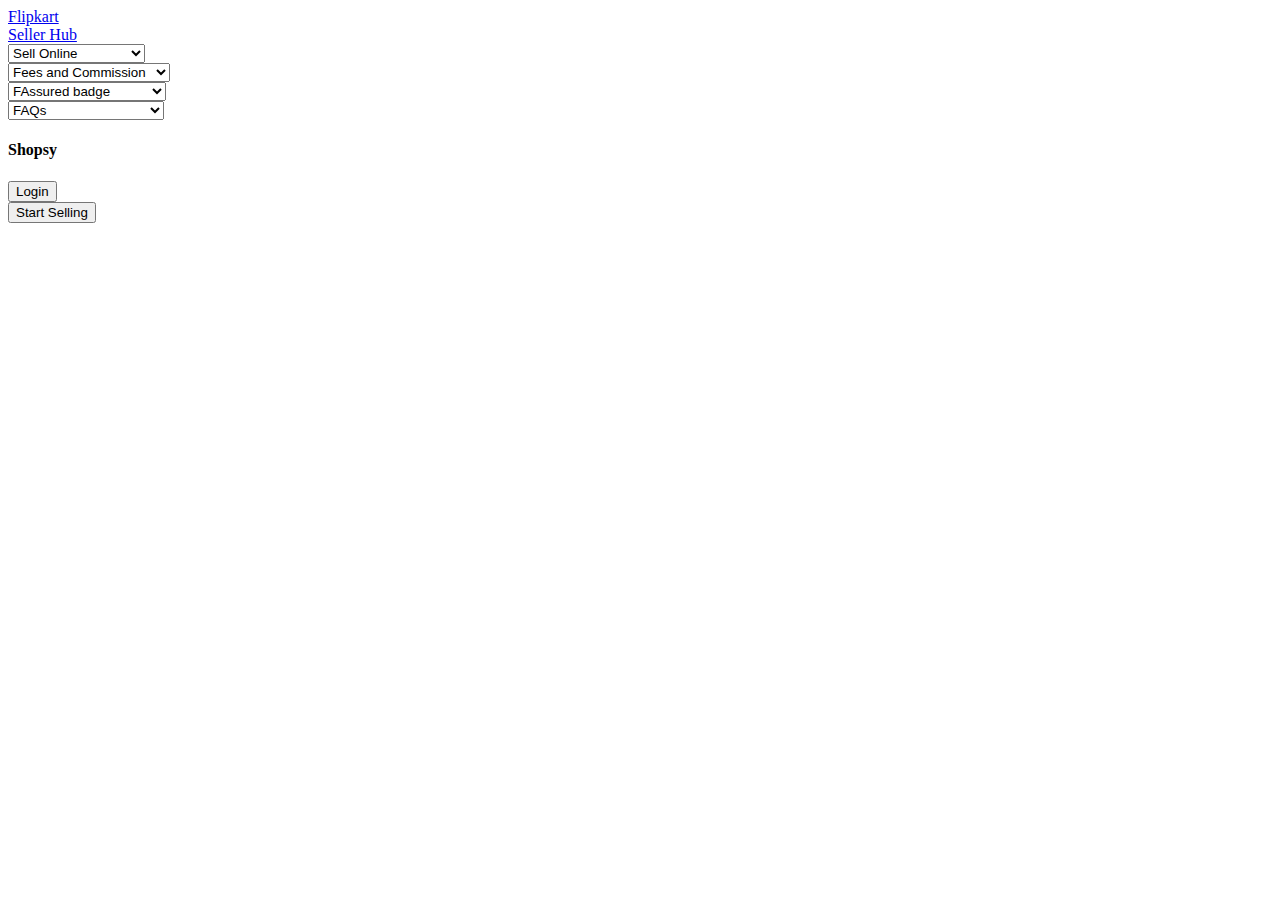
<file: Become a seller.html>
<!DOCTYPE html>
<html lang="en">
  <head>
    <meta charset="UTF-8" />
    <meta name="viewport" content="width=device-width, initial-scale=1.0" />
    <title>Document</title>
  </head>
  <body>
    <div class="lapi">
        <div class="late">
        <div>
      <a href="https://seller.flipkart.com/"
        >Flipkart <br />
        Seller Hub</a
      >
    </div>
    <div>
      <select name="online" id="online">
        <option value="Sell Online">Sell Online</option>
        <option value="Create Account">Create Account</option>
        <option value="List Product">List Product</option>
        <option value="Storage & Shipping">Storage & Shipping</option>
        <option value="Grow Faster">Grow Faster</option>
        <option value="Seller App">Seller App</option>
        <option value="Help & Support">Help & Support</option>
      </select>
    </div>
    <div>
      <select name="Flip" id="Flip">
        <option value="Fees and Commission">Fees and Commission</option>
        <option value="Payment Cycle">Payment Cycle</option>
        <option value="Calculate Gross Margin">Calculate Gross Margin</option>
      </select>
    </div>
    <div>
      <select name="Grow" id="Grow">
        <option value="FAssured badge">FAssured badge</option>
        <option value="Insights & Tools">Create Account</option>
        <option value="Flipkart Ads">Flipkart Ads</option>
        <option value="Flipkart Value Services">Flipkart Value Services</option>
        <option value="Shopping Festivals">Shopping Festivals</option>
        <option value="Service Partners">Service Partners</option>
      </select>
    </div>
    <div>
      <select name="Learn" id="Learn">
        <option value="FAQs">FAQs</option>
        <option value="Seller Success Stories">Seller Success Stories</option>
        <option value="Seller Blogs">Seller Blogs</option>
      </select>
    </div>
    <h4>Shopsy</h4>
    <div><button>Login</button></div>
    <div><button>Start Selling</button></div>
</div>
  </body>
</html>
</file>
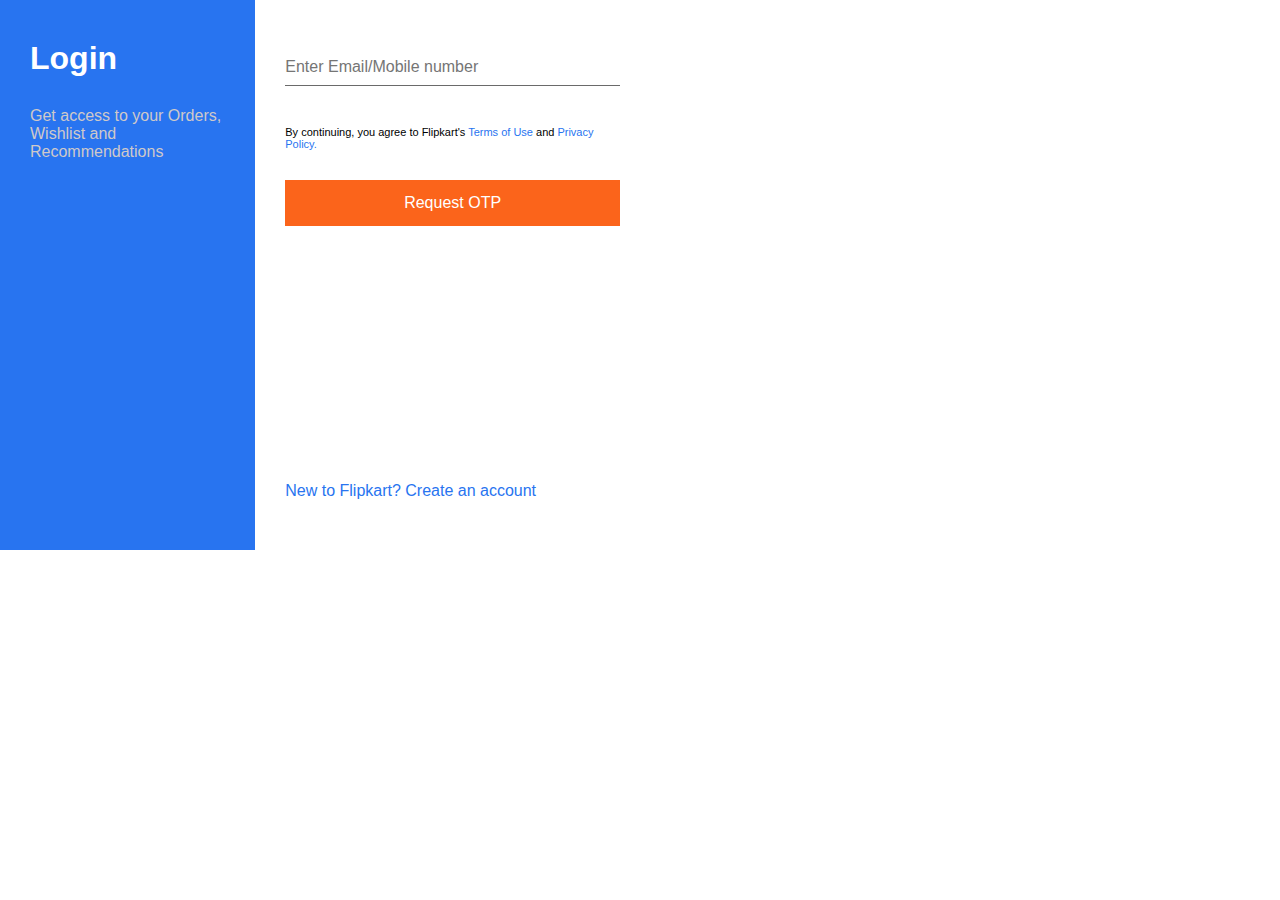
<file: login.html>
<!DOCTYPE html>
<html lang="en">
  <head>
    <meta charset="UTF-8" />
    <meta name="viewport" content="width=device-width, initial-scale=1.0" />
    <title>Login</title>
    <style>
      * {
        margin: 0;
        padding: 0;
        box-sizing: border-box;
        font-family: Arial, Helvetica, sans-serif;
      }
      .container {
        display: flex;
        width: 650px;
        height: 550px;
        /* border: 5px solid #000; */
      }

      .leftSection {
        background-color: #2874f0;
        color: #fff;
        width: 40%;
        padding: 40px 30px;
      }

      .bgImg {
        background-image: url(https://static-assets-web.flixcart.com/fk-p-linchpin-web/fk-cp-zion/img/login_img_c4a81e.png);
        background-repeat: no-repeat;
        height: 400px;
        width: 100%;
        margin-top: 200px;
      }

      .leftSection p {
        font-size: 16px;
        font-weight: 500;
        margin-top: 30px;
        color: rgb(207, 201, 201);
      }

      .rightSection {
        display: flex;
        flex-direction: column;
        padding: 50px 30px;
        justify-content: space-between;
      }

      .rightSection form {
        display: flex;
        flex-direction: column;
        gap: 30px;
      }

      .rightSection form input {
        border: none;
        border-bottom: 1px solid rgb(106, 106, 106);
        padding: 10px 0px;
      }

      .rightSection form p {
        margin-top: 10px;
        font-size: 11px;
      }

      a {
        text-decoration: none;
        color: #2874f0;
      }

      .rightSection form input::placeholder {
        font-size: 16px;
      }

      .RequestOtp {
        background-color: #fb641b;
        color: #fff;
        border: none;
        /* font-weight: 600; */
        font-size: 16px;
        padding: 14px 0px;
      }
    </style>
  </head>
  <body>
    <div class="container">
      <div class="leftSection">
        <h1>Login</h1>
        <p>Get access to your Orders, Wishlist and Recommendations</p>
        <div class="bgImg"></div>
      </div>
      <div class="rightSection">
        <form action="">
          <input placeholder="Enter Email/Mobile number" type="text" />
          <p>
            By continuing, you agree to Flipkart's
            <a href="">Terms of Use</a> and
            <a href="">Privacy Policy.</a>
          </p>
          <button class="RequestOtp">Request OTP</button>
        </form>
        <div>
          <a href="">New to Flipkart? Create an account</a>
        </div>
      </div>
    </div>
  </body>
</html>
</file>
